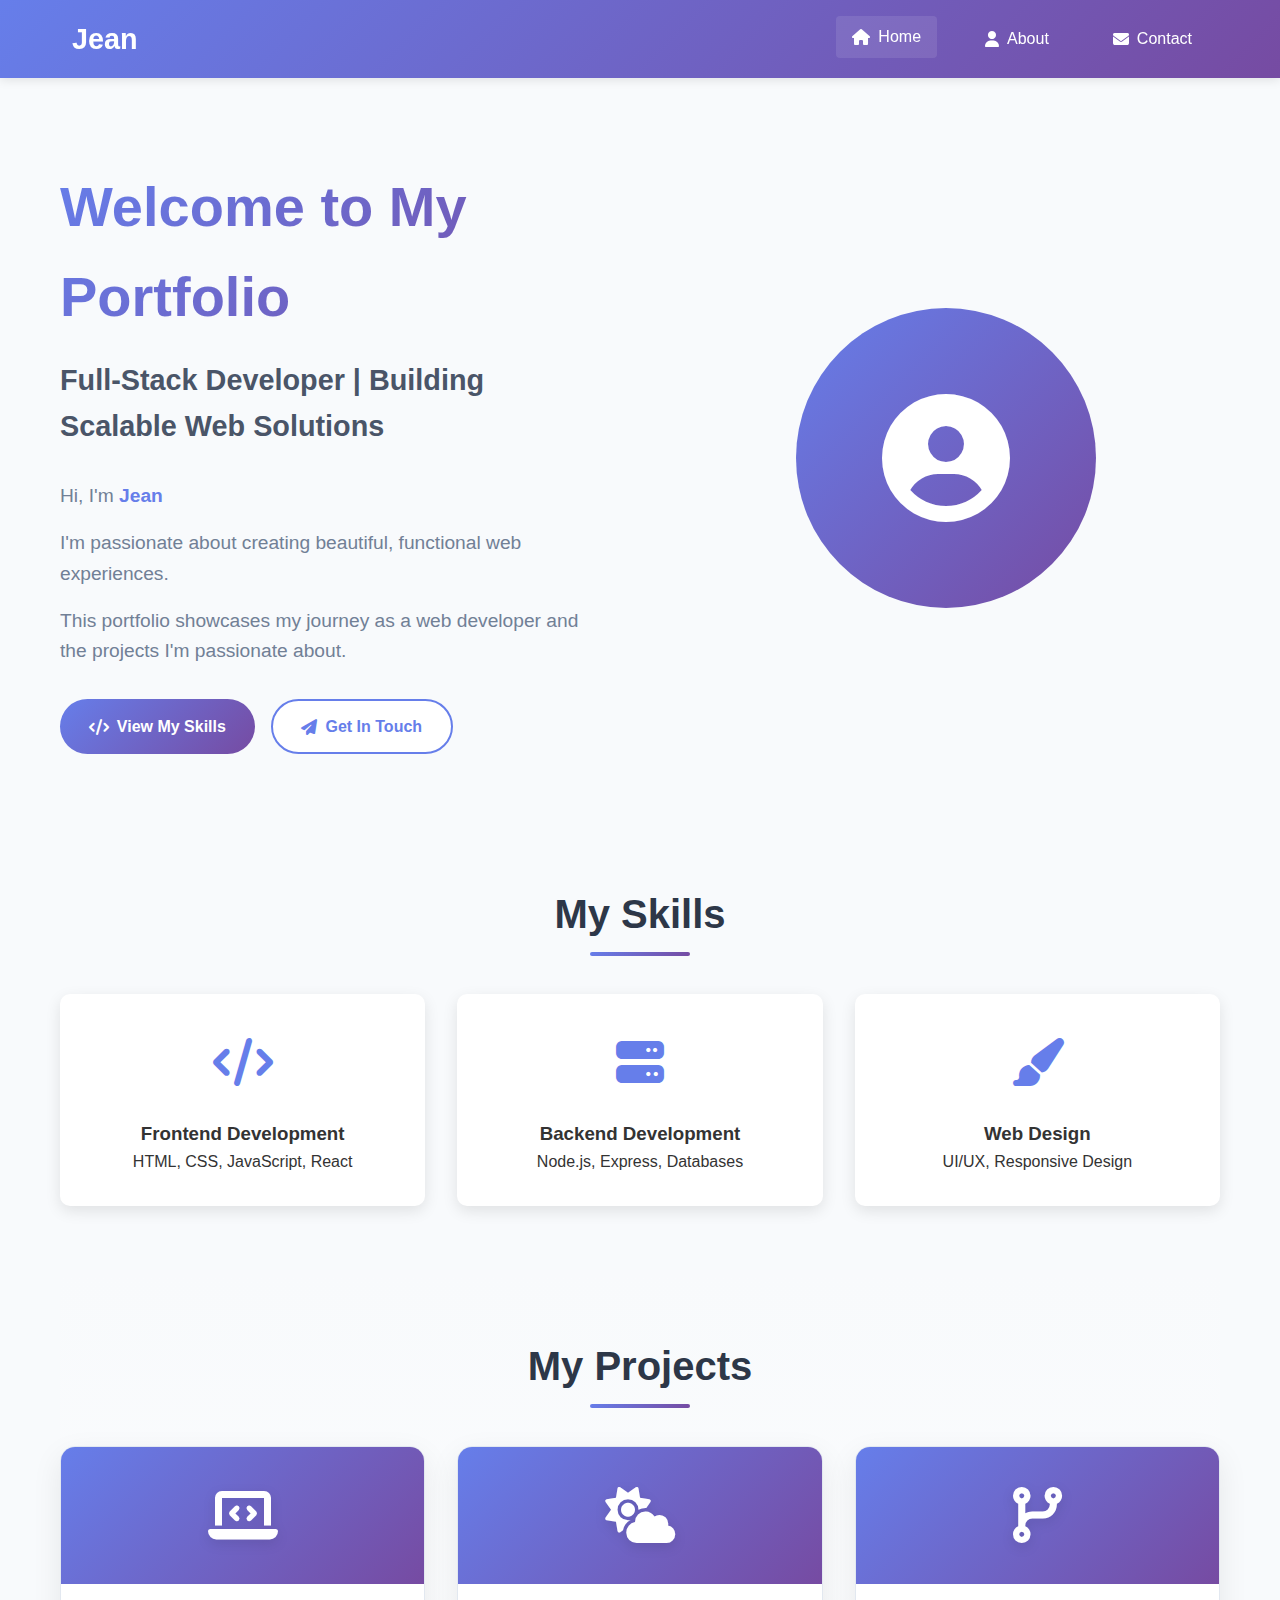
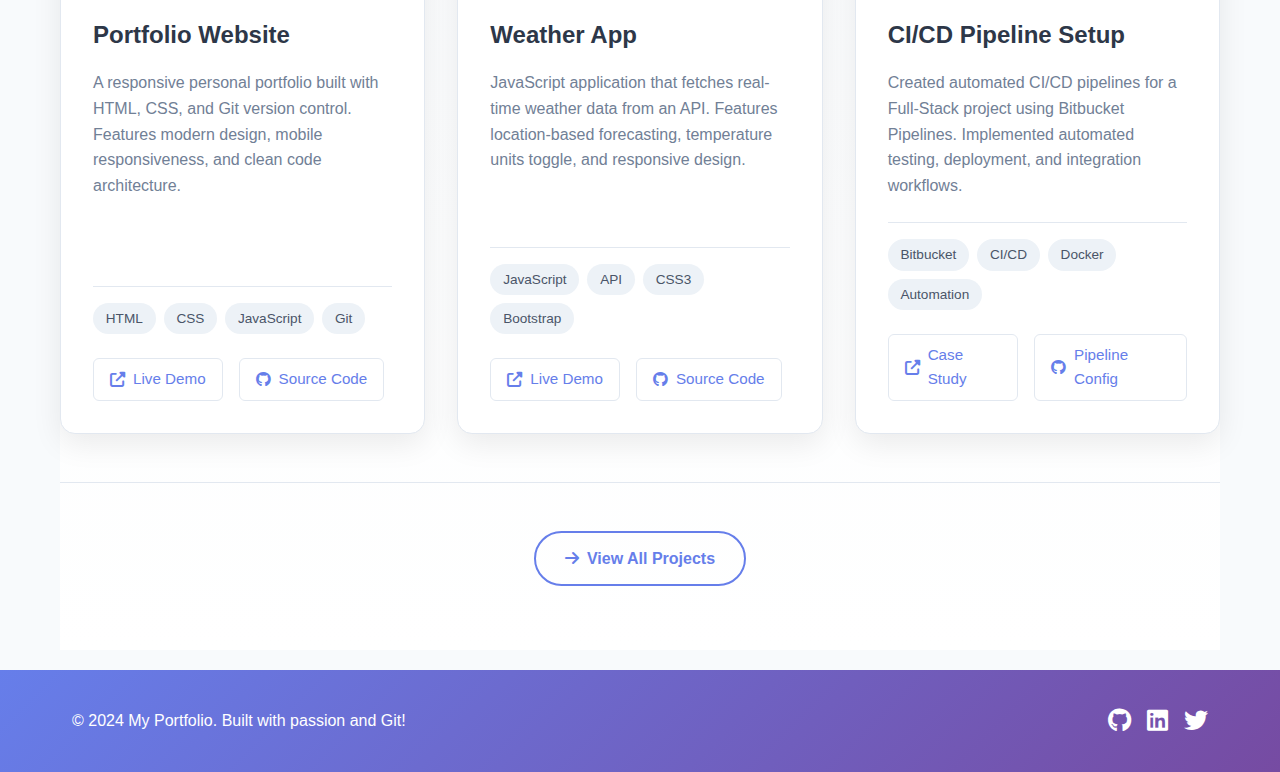
<file: index.html>
<!DOCTYPE html>
<html lang="en">

<head>
    <meta charset="UTF-8">
    <meta name="viewport" content="width=device-width, initial-scale=1.0">
    <link rel="stylesheet" href="style.css">
    <link rel="stylesheet" href="https://cdnjs.cloudflare.com/ajax/libs/font-awesome/6.4.0/css/all.min.css">
    <title>Jean - Portfolio</title>
</head>

<body>
    <nav class="navbar">
        <div class="nav-container">
            <div class="logo">Jean</div>
            <div class="nav-links">
                <a href="index.html" class="active"><i class="fas fa-home"></i> Home</a>
                <a href="about.html"><i class="fas fa-user"></i> About</a>
                <a href="contact.html"><i class="fas fa-envelope"></i> Contact</a>
            </div>
            <button class="menu-toggle">
                <i class="fas fa-bars"></i>
            </button>
        </div>
    </nav>

    <main class="container">
        <section class="hero">
            <div class="hero-content">
                <h1 class="hero-title">Welcome to My Portfolio</h1>
                <h2 class="hero-subtitle">Full-Stack Developer | Building Scalable Web Solutions</h2>
                <div class="hero-text">
                    <p class="intro">Hi, I'm <span class="highlight">Jean</span></p>
                    <p>I'm passionate about creating beautiful, functional web experiences.</p>
                    <p>This portfolio showcases my journey as a web developer and the projects I'm passionate about.</p>
                </div>
                <div class="hero-buttons">
                    <a href="#skills" class="btn btn-primary"><i class="fas fa-code"></i> View My Skills</a>
                    <a href="contact.html" class="btn btn-secondary"><i class="fas fa-paper-plane"></i> Get In Touch</a>
                </div>
            </div>
            <div class="hero-image">
                <div class="avatar-placeholder">
                    <i class="fas fa-user-circle"></i>
                </div>
            </div>
        </section>

        <section id="skills" class="skills-section">
            <h2 class="section-title">My Skills</h2>
            <div class="skills-grid">
                <div class="skill-card">
                    <div class="skill-icon">
                        <i class="fas fa-code"></i>
                    </div>
                    <h3>Frontend Development</h3>
                    <p>HTML, CSS, JavaScript, React</p>
                </div>
                <div class="skill-card">
                    <div class="skill-icon">
                        <i class="fas fa-server"></i>
                    </div>
                    <h3>Backend Development</h3>
                    <p>Node.js, Express, Databases</p>
                </div>
                <div class="skill-card">
                    <div class="skill-icon">
                        <i class="fas fa-paint-brush"></i>
                    </div>
                    <h3>Web Design</h3>
                    <p>UI/UX, Responsive Design</p>
                </div>
            </div>
        </section>

        <section class="projects">
            <h2 class="section-title">My Projects</h2>
            <div class="project-grid">
                <div class="project-card">
                    <div class="project-image">
                        <i class="fas fa-laptop-code"></i>
                    </div>
                    <div class="project-content">
                        <h3>Portfolio Website</h3>
                        <p>A responsive personal portfolio built with HTML, CSS, and Git version control. Features
                            modern design, mobile responsiveness, and clean code architecture.</p>
                        <div class="project-tech">
                            <span class="tech-tag">HTML</span>
                            <span class="tech-tag">CSS</span>
                            <span class="tech-tag">JavaScript</span>
                            <span class="tech-tag">Git</span>
                        </div>
                        <div class="project-links">
                            <a href="#" class="project-link">
                                <i class="fas fa-external-link-alt"></i> Live Demo
                            </a>
                            <a href="#" class="project-link">
                                <i class="fab fa-github"></i> Source Code
                            </a>
                        </div>
                    </div>
                </div>

                <div class="project-card">
                    <div class="project-image">
                        <i class="fas fa-cloud-sun"></i>
                    </div>
                    <div class="project-content">
                        <h3>Weather App</h3>
                        <p>JavaScript application that fetches real-time weather data from an API. Features
                            location-based forecasting, temperature units toggle, and responsive design.</p>
                        <div class="project-tech">
                            <span class="tech-tag">JavaScript</span>
                            <span class="tech-tag">API</span>
                            <span class="tech-tag">CSS3</span>
                            <span class="tech-tag">Bootstrap</span>
                        </div>
                        <div class="project-links">
                            <a href="#" class="project-link">
                                <i class="fas fa-external-link-alt"></i> Live Demo
                            </a>
                            <a href="#" class="project-link">
                                <i class="fab fa-github"></i> Source Code
                            </a>
                        </div>
                    </div>
                </div>

                <div class="project-card">
                    <div class="project-image">
                        <i class="fas fa-code-branch"></i>
                    </div>
                    <div class="project-content">
                        <h3>CI/CD Pipeline Setup</h3>
                        <p>Created automated CI/CD pipelines for a Full-Stack project using Bitbucket Pipelines.
                            Implemented automated testing, deployment, and integration workflows.</p>
                        <div class="project-tech">
                            <span class="tech-tag">Bitbucket</span>
                            <span class="tech-tag">CI/CD</span>
                            <span class="tech-tag">Docker</span>
                            <span class="tech-tag">Automation</span>
                        </div>
                        <div class="project-links">
                            <a href="#" class="project-link">
                                <i class="fas fa-external-link-alt"></i> Case Study
                            </a>
                            <a href="#" class="project-link">
                                <i class="fab fa-github"></i> Pipeline Config
                            </a>
                        </div>
                    </div>
                </div>
            </div>

            <div class="view-more">
                <a href="#" class="btn btn-outline">
                    <i class="fas fa-arrow-right"></i> View All Projects
                </a>
            </div>
        </section>
        
    </main>

    <footer class="footer">
        <div class="footer-content">
            <p>&copy; 2024 My Portfolio. Built with passion and Git!</p>
            <div class="social-links">
                <a href="#" aria-label="GitHub"><i class="fab fa-github"></i></a>
                <a href="#" aria-label="LinkedIn"><i class="fab fa-linkedin"></i></a>
                <a href="#" aria-label="Twitter"><i class="fab fa-twitter"></i></a>
            </div>
        </div>
    </footer>

    <script src="script.js"></script>
</body>

</html>
</file>
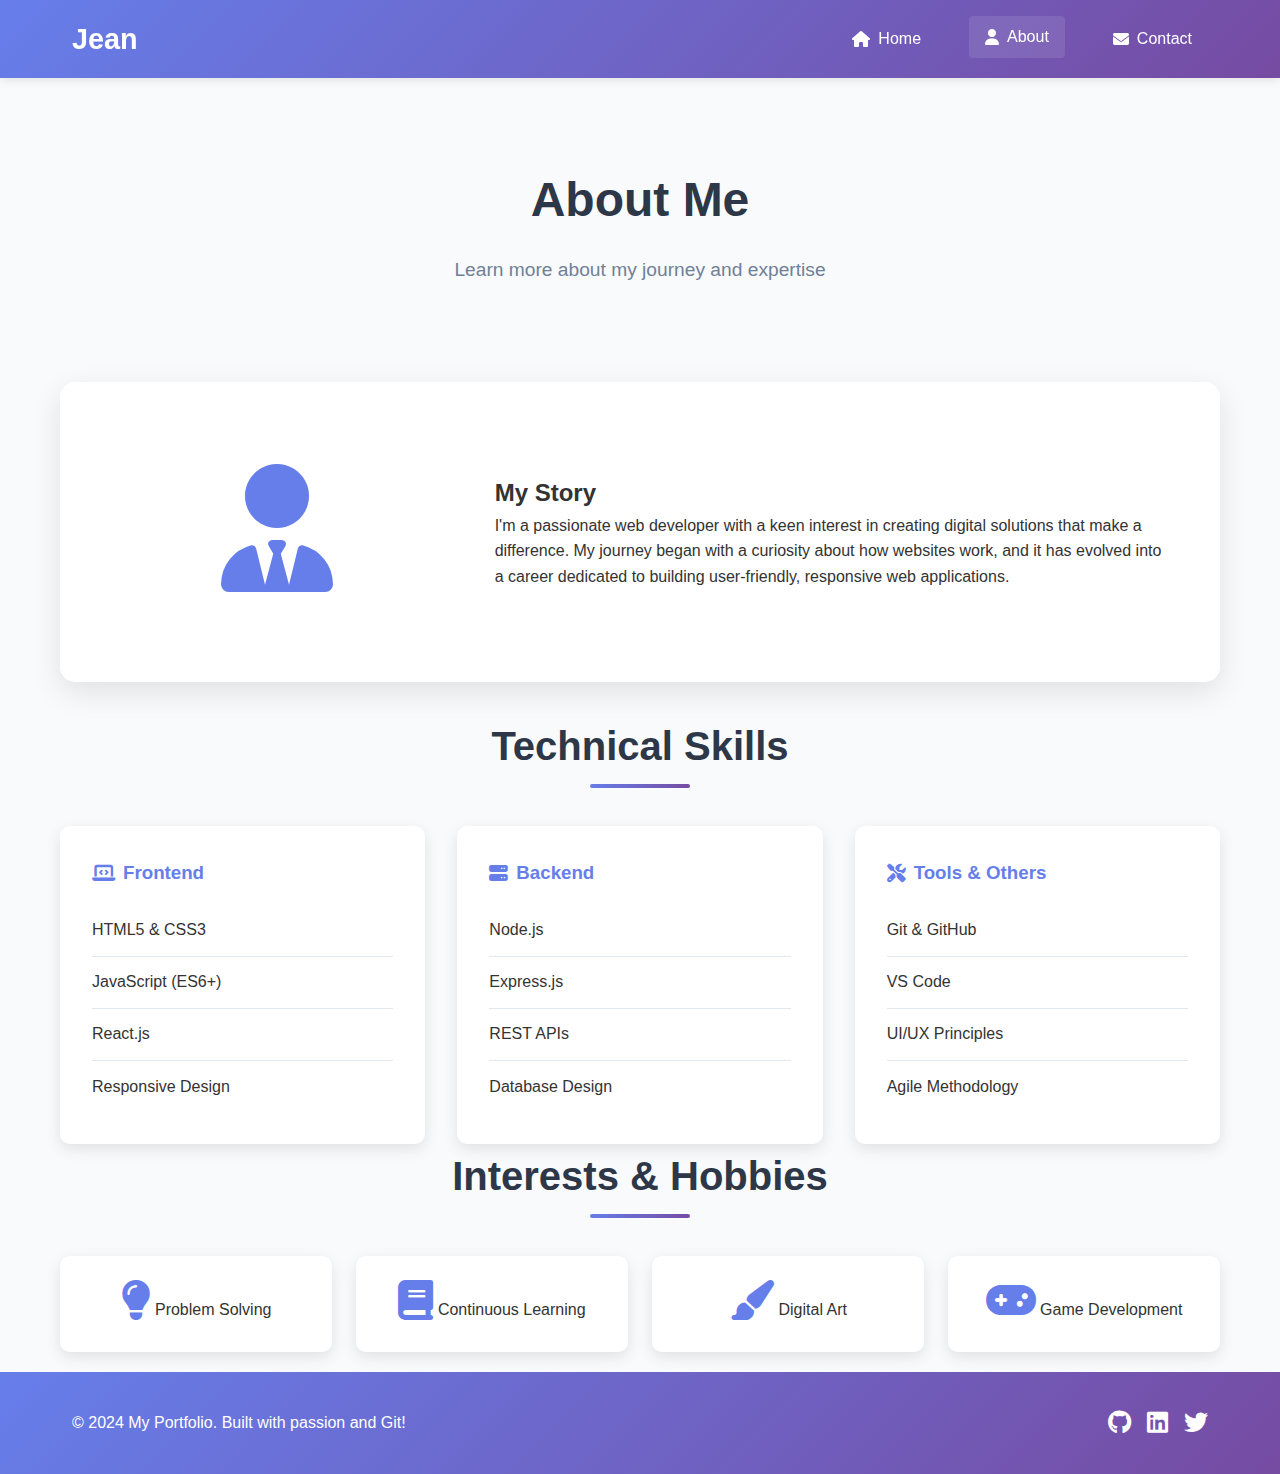
<file: about.html>
<!DOCTYPE html>
<html lang="en">
<head>
    <meta charset="UTF-8">
    <meta name="viewport" content="width=device-width, initial-scale=1.0">
    <link rel="stylesheet" href="style.css">
    <link rel="stylesheet" href="https://cdnjs.cloudflare.com/ajax/libs/font-awesome/6.4.0/css/all.min.css">
    <title>About - Jean</title>
</head>
<body class="about-page">
    <nav class="navbar">
        <div class="nav-container">
            <div class="logo">Jean</div>
            <div class="nav-links">
                <a href="index.html"><i class="fas fa-home"></i> Home</a>
                <a href="about.html" class="active"><i class="fas fa-user"></i> About</a>
                <a href="contact.html"><i class="fas fa-envelope"></i> Contact</a>
            </div>
            <button class="menu-toggle">
                <i class="fas fa-bars"></i>
            </button>
        </div>
    </nav>

    <main class="container">
        <section class="about-hero">
            <h1 class="page-title">About Me</h1>
            <p class="page-subtitle">Learn more about my journey and expertise</p>
        </section>

        <section class="about-content">
            <div class="about-card">
                <div class="about-image">
                    <i class="fas fa-user-tie"></i>
                </div>
                <div class="about-text">
                    <h2>My Story</h2>
                    <p>I'm a passionate web developer with a keen interest in creating digital solutions that make a difference. My journey began with a curiosity about how websites work, and it has evolved into a career dedicated to building user-friendly, responsive web applications.</p>
                </div>
            </div>

            <section class="skills">
                <h2 class="section-title">Technical Skills</h2>
                <div class="skills-grid">
                    <div class="skill-category">
                        <h3><i class="fas fa-laptop-code"></i> Frontend</h3>
                        <ul>
                            <li>HTML5 & CSS3</li>
                            <li>JavaScript (ES6+)</li>
                            <li>React.js</li>
                            <li>Responsive Design</li>
                        </ul>
                    </div>
                    <div class="skill-category">
                        <h3><i class="fas fa-server"></i> Backend</h3>
                        <ul>
                            <li>Node.js</li>
                            <li>Express.js</li>
                            <li>REST APIs</li>
                            <li>Database Design</li>
                        </ul>
                    </div>
                    <div class="skill-category">
                        <h3><i class="fas fa-tools"></i> Tools & Others</h3>
                        <ul>
                            <li>Git & GitHub</li>
                            <li>VS Code</li>
                            <li>UI/UX Principles</li>
                            <li>Agile Methodology</li>
                        </ul>
                    </div>
                </div>
            </section>

            <section class="interests">
                <h2 class="section-title">Interests & Hobbies</h2>
                <div class="interests-grid">
                    <div class="interest-item">
                        <i class="fas fa-lightbulb"></i>
                        <span>Problem Solving</span>
                    </div>
                    <div class="interest-item">
                        <i class="fas fa-book"></i>
                        <span>Continuous Learning</span>
                    </div>
                    <div class="interest-item">
                        <i class="fas fa-paint-brush"></i>
                        <span>Digital Art</span>
                    </div>
                    <div class="interest-item">
                        <i class="fas fa-gamepad"></i>
                        <span>Game Development</span>
                    </div>
                </div>
            </section>
        </section>
    </main>

    <footer class="footer">
        <div class="footer-content">
            <p>&copy; 2024 My Portfolio. Built with passion and Git!</p>
            <div class="social-links">
                <a href="#" aria-label="GitHub"><i class="fab fa-github"></i></a>
                <a href="#" aria-label="LinkedIn"><i class="fab fa-linkedin"></i></a>
                <a href="#" aria-label="Twitter"><i class="fab fa-twitter"></i></a>
            </div>
        </div>
    </footer>

    <script src="script.js"></script>
</body>
</html>
</file>
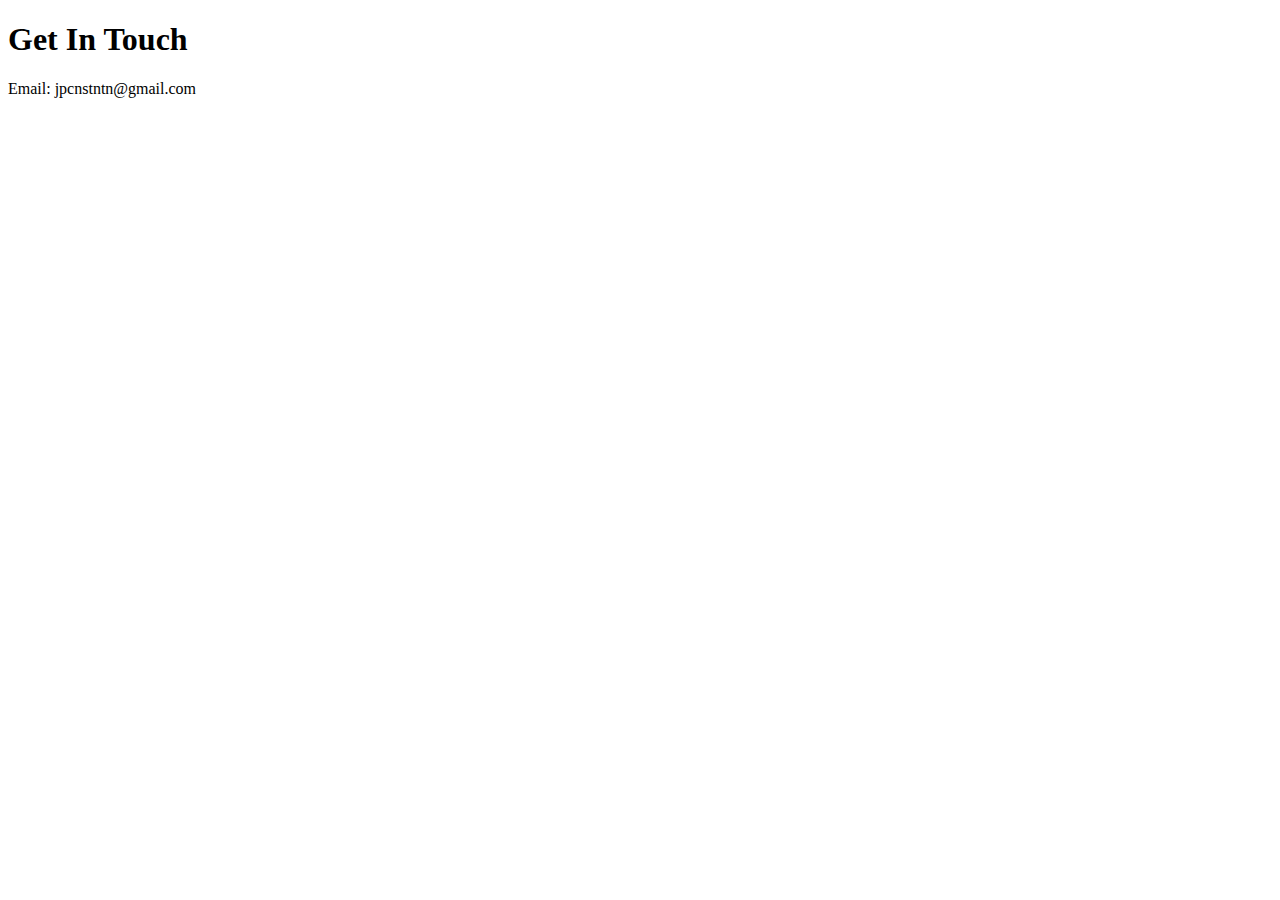
<file: contact.html>
<!DOCTYPE html>
<html lang="en">

<head>
    <meta charset="UTF-8">
    <meta name="viewport" content="width=device-width, initial-scale=1.0">
    <title>Contact Me</title>
</head>

<body>
    <h1>Get In Touch</h1>
    <p>Email: jpcnstntn@gmail.com</p>
</body>

</html>
</file>
<file: style.css>
/* Reset & Base Styles */
* {
    margin: 0;
    padding: 0;
    box-sizing: border-box;
}

body {
    font-family: 'Segoe UI', Tahoma, Geneva, Verdana, sans-serif;
    line-height: 1.6;
    color: #333;
    background-color: #f8fafc;
    min-height: 100vh;
    display: flex;
    flex-direction: column;
}

.container {
    max-width: 1200px;
    margin: 0 auto;
    padding: 20px;
    flex: 1;
}

/* Navigation */
.navbar {
    background: linear-gradient(135deg, #667eea 0%, #764ba2 100%);
    box-shadow: 0 2px 10px rgba(0,0,0,0.1);
    position: sticky;
    top: 0;
    z-index: 1000;
}

.nav-container {
    max-width: 1200px;
    margin: 0 auto;
    padding: 1rem 2rem;
    display: flex;
    justify-content: space-between;
    align-items: center;
}

.logo {
    font-size: 1.8rem;
    font-weight: bold;
    color: white;
}

.nav-links {
    display: flex;
    gap: 2rem;
}

.nav-links a {
    color: white;
    text-decoration: none;
    font-weight: 500;
    padding: 0.5rem 1rem;
    border-radius: 4px;
    transition: all 0.3s ease;
    display: flex;
    align-items: center;
    gap: 0.5rem;
}

.nav-links a:hover,
.nav-links a.active {
    background: rgba(255,255,255,0.1);
    transform: translateY(-2px);
}

.menu-toggle {
    display: none;
    background: none;
    border: none;
    color: white;
    font-size: 1.5rem;
    cursor: pointer;
}

/* Hero Section */
.hero {
    display: grid;
    grid-template-columns: 1fr 1fr;
    gap: 4rem;
    align-items: center;
    padding: 4rem 0;
}

.hero-title {
    font-size: 3.5rem;
    color: #2d3748;
    margin-bottom: 1rem;
    background: linear-gradient(135deg, #667eea 0%, #764ba2 100%);
    background-clip: text;
    -webkit-background-clip: text;
    -webkit-text-fill-color: transparent;
}

.hero-subtitle {
    font-size: 1.8rem;
    color: #4a5568;
    margin-bottom: 2rem;
}

.hero-text p {
    font-size: 1.2rem;
    color: #718096;
    margin-bottom: 1rem;
}

.highlight {
    color: #667eea;
    font-weight: bold;
}

.hero-buttons {
    display: flex;
    gap: 1rem;
    margin-top: 2rem;
}

.btn {
    padding: 0.8rem 1.8rem;
    border-radius: 50px;
    text-decoration: none;
    font-weight: 600;
    display: inline-flex;
    align-items: center;
    gap: 0.5rem;
    transition: all 0.3s ease;
    border: none;
    cursor: pointer;
}

.btn-primary {
    background: linear-gradient(135deg, #667eea 0%, #764ba2 100%);
    color: white;
}

.btn-primary:hover {
    transform: translateY(-3px);
    box-shadow: 0 10px 20px rgba(102, 126, 234, 0.3);
}

.btn-secondary {
    background: white;
    color: #667eea;
    border: 2px solid #667eea;
}

.btn-secondary:hover {
    background: #667eea;
    color: white;
    transform: translateY(-3px);
}

.avatar-placeholder {
    width: 300px;
    height: 300px;
    background: linear-gradient(135deg, #667eea 0%, #764ba2 100%);
    border-radius: 50%;
    display: flex;
    align-items: center;
    justify-content: center;
    margin: 0 auto;
    font-size: 8rem;
    color: white;
}

/* Skills Section */
.skills-section {
    padding: 4rem 0;
}

.section-title {
    text-align: center;
    font-size: 2.5rem;
    color: #2d3748;
    margin-bottom: 3rem;
    position: relative;
}

.section-title::after {
    content: '';
    position: absolute;
    bottom: -10px;
    left: 50%;
    transform: translateX(-50%);
    width: 100px;
    height: 4px;
    background: linear-gradient(135deg, #667eea 0%, #764ba2 100%);
    border-radius: 2px;
}

.skills-grid {
    display: grid;
    grid-template-columns: repeat(auto-fit, minmax(300px, 1fr));
    gap: 2rem;
}

.skill-card {
    background: white;
    padding: 2rem;
    border-radius: 10px;
    text-align: center;
    box-shadow: 0 5px 15px rgba(0,0,0,0.1);
    transition: transform 0.3s ease;
}

.skill-card:hover {
    transform: translateY(-10px);
}

.skill-icon {
    font-size: 3rem;
    color: #667eea;
    margin-bottom: 1rem;
}

/* Footer */
.footer {
    background: linear-gradient(135deg, #667eea 0%, #764ba2 100%);
    color: white;
    padding: 2rem 0;
    margin-top: auto;
}

.footer-content {
    max-width: 1200px;
    margin: 0 auto;
    padding: 0 2rem;
    display: flex;
    justify-content: space-between;
    align-items: center;
    flex-wrap: wrap;
    gap: 1rem;
}

.social-links {
    display: flex;
    gap: 1rem;
}

.social-links a {
    color: white;
    font-size: 1.5rem;
    transition: transform 0.3s ease;
}

.social-links a:hover {
    transform: translateY(-3px);
}

/* About Page Specific */
.about-hero {
    text-align: center;
    padding: 4rem 0;
}

.page-title {
    font-size: 3rem;
    color: #2d3748;
    margin-bottom: 1rem;
}

.page-subtitle {
    font-size: 1.2rem;
    color: #718096;
}

.about-card {
    background: white;
    border-radius: 15px;
    padding: 3rem;
    margin: 2rem 0;
    display: grid;
    grid-template-columns: 1fr 2fr;
    gap: 3rem;
    align-items: center;
    box-shadow: 0 10px 30px rgba(0,0,0,0.1);
}

.about-image {
    font-size: 8rem;
    color: #667eea;
    text-align: center;
}

.skill-category {
    background: white;
    padding: 2rem;
    border-radius: 10px;
    box-shadow: 0 5px 15px rgba(0,0,0,0.1);
}

.skill-category h3 {
    color: #667eea;
    margin-bottom: 1rem;
    display: flex;
    align-items: center;
    gap: 0.5rem;
}

.skill-category ul {
    list-style: none;
}

.skill-category li {
    padding: 0.8rem 0;
    border-bottom: 1px solid #e2e8f0;
}

.skill-category li:last-child {
    border-bottom: none;
}

.interests-grid {
    display: grid;
    grid-template-columns: repeat(auto-fit, minmax(200px, 1fr));
    gap: 1.5rem;
}

.interest-item {
    background: white;
    padding: 1.5rem;
    border-radius: 10px;
    text-align: center;
    box-shadow: 0 5px 15px rgba(0,0,0,0.1);
    transition: transform 0.3s ease;
}

.interest-item:hover {
    transform: translateY(-5px);
}

.interest-item i {
    font-size: 2.5rem;
    color: #667eea;
    margin-bottom: 0.5rem;
}

/* Contact Page Specific */
.contact-grid {
    display: grid;
    grid-template-columns: 1fr 1fr;
    gap: 4rem;
    margin-top: 3rem;
}

.contact-card {
    background: white;
    padding: 2rem;
    border-radius: 10px;
    text-align: center;
    margin-bottom: 2rem;
    box-shadow: 0 5px 15px rgba(0,0,0,0.1);
}

.contact-icon {
    font-size: 2.5rem;
    color: #667eea;
    margin-bottom: 1rem;
}

.btn-outline {
    background: transparent;
    border: 2px solid #667eea;
    color: #667eea;
    margin-top: 1rem;
}

.contact-form {
    background: white;
    padding: 2.5rem;
    border-radius: 15px;
    box-shadow: 0 10px 30px rgba(0,0,0,0.1);
}

.form-title {
    color: #2d3748;
    margin-bottom: 2rem;
    text-align: center;
}

.form-group {
    margin-bottom: 1.5rem;
}

.form-group label {
    display: block;
    margin-bottom: 0.5rem;
    color: #4a5568;
    font-weight: 500;
}

.form-group input,
.form-group textarea {
    width: 100%;
    padding: 0.8rem;
    border: 2px solid #e2e8f0;
    border-radius: 8px;
    font-size: 1rem;
    transition: border-color 0.3s ease;
}

.form-group input:focus,
.form-group textarea:focus {
    outline: none;
    border-color: #667eea;
}

/* Responsive Design */
@media (max-width: 768px) {
    .menu-toggle {
        display: block;
    }
    
    .nav-links {
        display: none;
        position: absolute;
        top: 100%;
        left: 0;
        right: 0;
        background: linear-gradient(135deg, #667eea 0%, #764ba2 100%);
        flex-direction: column;
        padding: 1rem;
    }
    
    .nav-links.active {
        display: flex;
    }
    
    .hero {
        grid-template-columns: 1fr;
        text-align: center;
        gap: 2rem;
    }
    
    .hero-title {
        font-size: 2.5rem;
    }
    
    .hero-buttons {
        justify-content: center;
        flex-wrap: wrap;
    }
    
    .contact-grid {
        grid-template-columns: 1fr;
    }
    
    .about-card {
        grid-template-columns: 1fr;
        text-align: center;
    }
    
    .avatar-placeholder {
        width: 200px;
        height: 200px;
        font-size: 5rem;
    }
}

@media (max-width: 480px) {
    .container {
        padding: 10px;
    }
    
    .hero-title {
        font-size: 2rem;
    }
    
    .hero-subtitle {
        font-size: 1.3rem;
    }
    
    .section-title {
        font-size: 2rem;
    }
}

/* Projects Section */
.projects {
    padding: 4rem 0;
    background: linear-gradient(to bottom, #f8fafc 0%, #ffffff 100%);
}

.project-grid {
    display: grid;
    grid-template-columns: repeat(auto-fit, minmax(350px, 1fr));
    gap: 2rem;
    margin-top: 2rem;
}

.project-card {
    background: white;
    border-radius: 15px;
    overflow: hidden;
    box-shadow: 0 10px 30px rgba(0,0,0,0.08);
    transition: all 0.3s ease;
    border: 1px solid #e2e8f0;
    display: flex;
    flex-direction: column;
    height: 100%;
}

.project-card:hover {
    transform: translateY(-10px);
    box-shadow: 0 20px 40px rgba(102, 126, 234, 0.15);
    border-color: #667eea;
}

.project-image {
    background: linear-gradient(135deg, #667eea 0%, #764ba2 100%);
    padding: 2.5rem;
    text-align: center;
    color: white;
}

.project-image i {
    font-size: 3.5rem;
    filter: drop-shadow(0 4px 6px rgba(0,0,0,0.1));
}

.project-content {
    padding: 2rem;
    flex: 1;
    display: flex;
    flex-direction: column;
}

.project-content h3 {
    font-size: 1.5rem;
    color: #2d3748;
    margin-bottom: 1rem;
    font-weight: 600;
}

.project-content p {
    color: #718096;
    margin-bottom: 1.5rem;
    line-height: 1.6;
    flex: 1;
}

.project-tech {
    display: flex;
    flex-wrap: wrap;
    gap: 0.5rem;
    margin-bottom: 1.5rem;
    padding-top: 1rem;
    border-top: 1px solid #e2e8f0;
}

.tech-tag {
    background: #edf2f7;
    color: #4a5568;
    padding: 0.3rem 0.8rem;
    border-radius: 20px;
    font-size: 0.85rem;
    font-weight: 500;
    transition: all 0.2s ease;
}

.tech-tag:hover {
    background: #667eea;
    color: white;
    transform: translateY(-2px);
}

.project-links {
    display: flex;
    gap: 1rem;
    margin-top: auto;
}

.project-link {
    display: inline-flex;
    align-items: center;
    gap: 0.5rem;
    color: #667eea;
    text-decoration: none;
    font-weight: 500;
    font-size: 0.95rem;
    padding: 0.5rem 1rem;
    border-radius: 6px;
    transition: all 0.2s ease;
    border: 1px solid #e2e8f0;
}

.project-link:hover {
    background: #667eea;
    color: white;
    border-color: #667eea;
    transform: translateY(-2px);
}

.view-more {
    text-align: center;
    margin-top: 3rem;
    padding-top: 2rem;
    border-top: 1px solid #e2e8f0;
}

/* Project Modal Styles */
.project-modal {
    display: none;
    position: fixed;
    top: 0;
    left: 0;
    width: 100%;
    height: 100%;
    background: rgba(0,0,0,0.8);
    z-index: 2000;
    align-items: center;
    justify-content: center;
    padding: 1rem;
}

.modal-content {
    background: white;
    border-radius: 15px;
    max-width: 800px;
    width: 100%;
    max-height: 90vh;
    overflow-y: auto;
    position: relative;
}

.modal-close {
    position: absolute;
    top: 1rem;
    right: 1rem;
    background: none;
    border: none;
    font-size: 1.5rem;
    color: #718096;
    cursor: pointer;
    z-index: 1;
    transition: color 0.2s ease;
}

.modal-close:hover {
    color: #e53e3e;
}

.modal-image {
    width: 100%;
    height: 300px;
    background: linear-gradient(135deg, #667eea 0%, #764ba2 100%);
    display: flex;
    align-items: center;
    justify-content: center;
    color: white;
    font-size: 5rem;
}

.modal-body {
    padding: 2rem;
}

.modal-body h3 {
    font-size: 2rem;
    color: #2d3748;
    margin-bottom: 1rem;
}

.modal-tech-stack {
    display: flex;
    flex-wrap: wrap;
    gap: 0.5rem;
    margin: 1.5rem 0;
}

.modal-tech {
    background: #667eea;
    color: white;
    padding: 0.5rem 1rem;
    border-radius: 20px;
    font-size: 0.9rem;
}

.modal-features {
    margin: 2rem 0;
}

.modal-features h4 {
    color: #4a5568;
    margin-bottom: 1rem;
}

.modal-features ul {
    list-style: none;
    padding-left: 1rem;
}

.modal-features li {
    padding: 0.5rem 0;
    color: #718096;
    position: relative;
}

.modal-features li:before {
    content: "✓";
    color: #48bb78;
    font-weight: bold;
    position: absolute;
    left: -1rem;
}

.modal-actions {
    display: flex;
    gap: 1rem;
    margin-top: 2rem;
    padding-top: 2rem;
    border-top: 1px solid #e2e8f0;
}

/* Animation for project cards */
@keyframes fadeInUp {
    from {
        opacity: 0;
        transform: translateY(20px);
    }
    to {
        opacity: 1;
        transform: translateY(0);
    }
}

.project-card {
    animation: fadeInUp 0.6s ease forwards;
}

.project-card:nth-child(1) { animation-delay: 0.1s; }
.project-card:nth-child(2) { animation-delay: 0.2s; }
.project-card:nth-child(3) { animation-delay: 0.3s; }

/* Responsive adjustments for projects */
@media (max-width: 768px) {
    .project-grid {
        grid-template-columns: 1fr;
        gap: 1.5rem;
    }
    
    .project-links {
        flex-direction: column;
    }
    
    .project-link {
        justify-content: center;
    }
    
    .modal-content {
        max-height: 95vh;
    }
}

@media (max-width: 480px) {
    .project-tech {
        justify-content: center;
    }
    
    .modal-body {
        padding: 1.5rem;
    }
    
    .modal-tech-stack {
        justify-content: center;
    }
}
</file>
